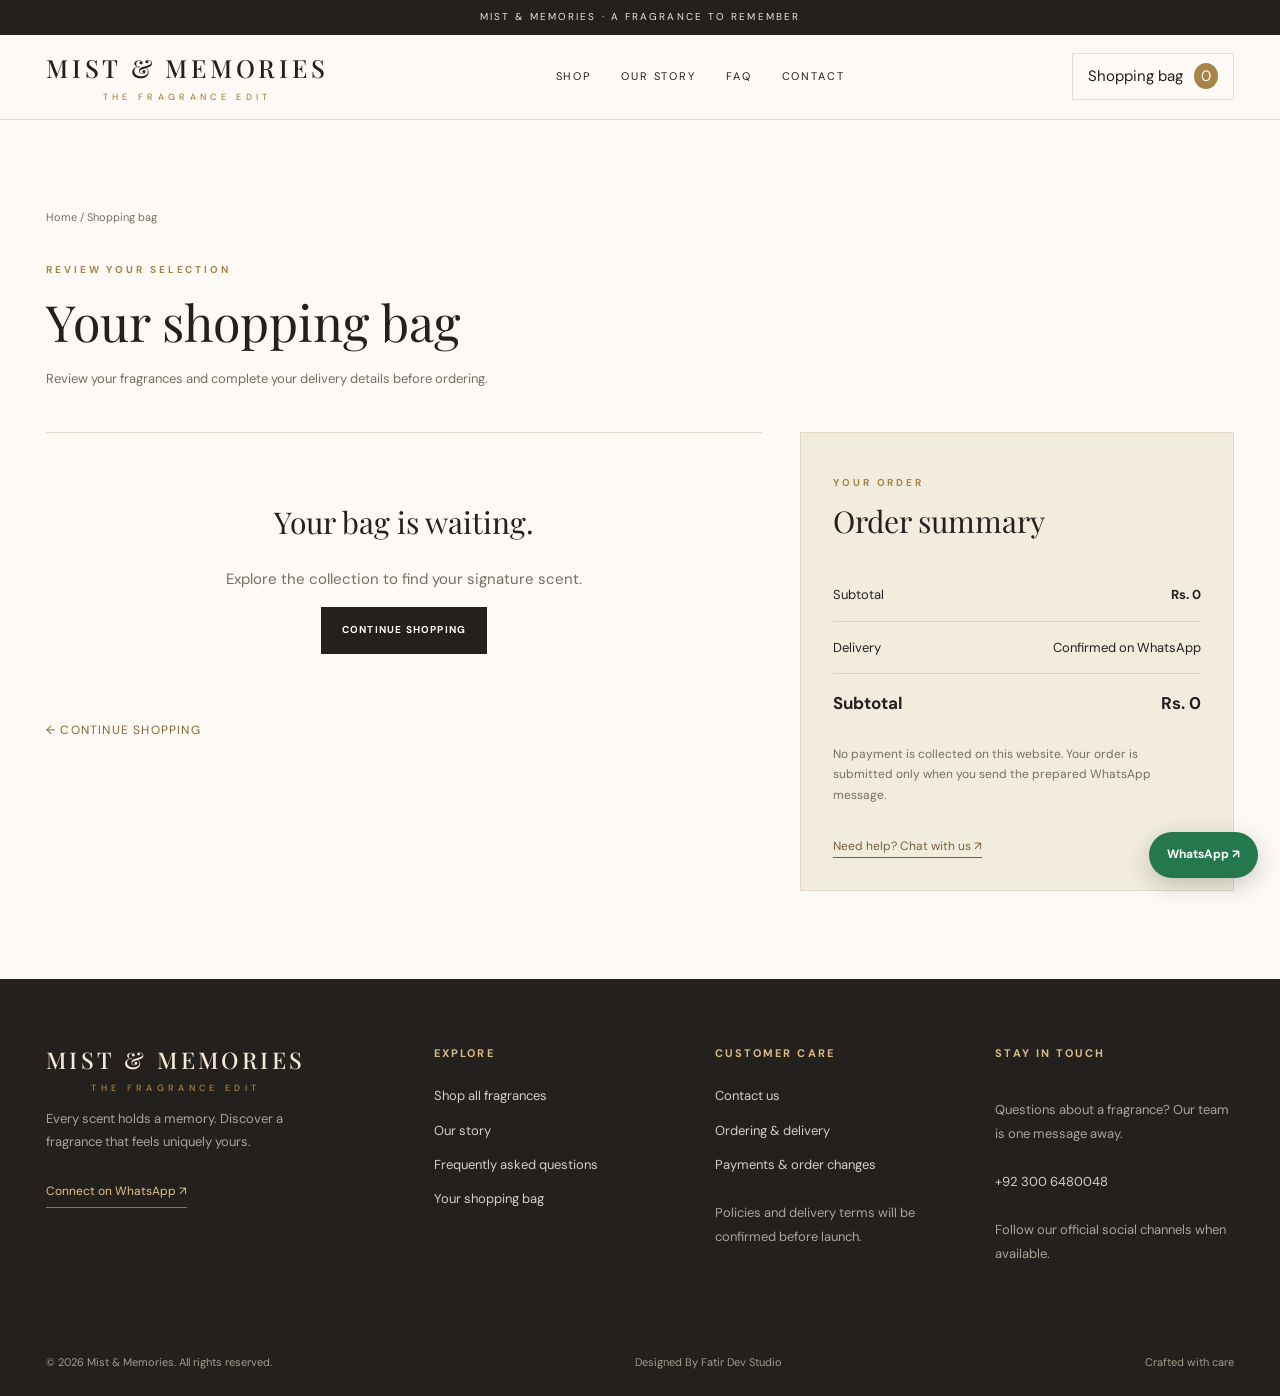
<file: cart.html>
<!doctype html>
<html lang="en">
  <head>
    <meta charset="utf-8" />
    <meta name="viewport" content="width=device-width,initial-scale=1" />
    <meta
      name="description"
      content="Review your Mist & Memories shopping bag, enter your delivery address and order on WhatsApp."
    />
    <link rel="shortcut icon" href="/assets/logo/spray.png" type="image/x-icon">

    <title>Shopping Bag & Checkout | Mist & Memories</title>
    <link rel="stylesheet" href="css/style.css" />
    <script defer src="js/products.js"></script>
    <script defer src="js/cart.js"></script>
  </head>
  <body>
    <div class="announcement">Mist & Memories · A fragrance to remember</div>
    <nav class="nav">
      <div class="container nav-inner">
        <a class="brand" href="index.html"
          >MIST & MEMORIES<span>THE FRAGRANCE EDIT</span></a
        >
        <div class="nav-links">
          <a href="index.html#shop">Shop</a
          ><a href="index.html#about">Our story</a
          ><a href="index.html#faq">FAQ</a
          ><a href="index.html#contact">Contact</a>
        </div>
        <a class="cart-toggle" href="cart.html"
          >Shopping bag <span data-cart-count>0</span></a
        >
      </div>
    </nav>
    <main class="container section cart-page">
      <div class="breadcrumbs">
        <a href="index.html">Home</a> / Shopping bag
      </div>
      <div class="section-title left-title">
        <p class="eyebrow">REVIEW YOUR SELECTION</p>
        <h1 id="cartHeading">Your shopping bag</h1>
        <p>
          Review your fragrances and complete your delivery details before
          ordering.
        </p>
      </div>
      <div class="checkout-layout">
        <div>
          <div id="cartItems" class="cart-list"></div>
          <a class="continue-link" href="index.html#shop"
            >← Continue shopping</a
          >
          <form id="checkoutForm" class="checkout-form">
            <div class="form-section-head">
              <span>01</span>
              <div>
                <p class="eyebrow">YOUR DETAILS</p>
                <h2>Delivery information</h2>
                <p>
                  These details will be included in your WhatsApp order. We do
                  not receive them until you send the message.
                </p>
              </div>
            </div>
            <div class="form-grid">
              <label
                >Full name <span>*</span
                ><input
                  name="name"
                  autocomplete="name"
                  required
                  maxlength="80"
                  placeholder="Your full name" /></label
              ><label
                >Phone / WhatsApp <span>*</span
                ><input
                  name="phone"
                  autocomplete="tel"
                  type="tel"
                  required
                  maxlength="25"
                  placeholder="03XX XXXXXXX"
              /></label>
            </div>
            <label
              >Street address / House number <span>*</span
              ><input
                name="address"
                autocomplete="street-address"
                required
                maxlength="250"
                placeholder="House, street, building and neighborhood"
            /></label>
            <div class="form-grid">
              <label
                >City <span>*</span
                ><input
                  name="city"
                  autocomplete="address-level2"
                  required
                  maxlength="80"
                  placeholder="City" /></label
              ><label
                >Area / District<input
                  name="area"
                  maxlength="100"
                  placeholder="Area or district"
              /></label>
            </div>
            <div class="form-grid">
              <label
                >Postal code (optional)<input
                  name="postal"
                  autocomplete="postal-code"
                  maxlength="20"
                  placeholder="Postal code" /></label
              ><label
                >Nearby landmark (optional)<input
                  name="landmark"
                  maxlength="120"
                  placeholder="Nearby landmark"
              /></label>
            </div>
            <label
              >Delivery instructions (optional)<textarea
                name="notes"
                rows="3"
                maxlength="350"
                placeholder="Any useful instructions for delivery..."
              ></textarea>
            </label>
            <p class="form-note">
              We only use these details to prepare your WhatsApp message.
              Delivery charges and payment method are confirmed by the seller.
            </p>
            <button
              id="placeOrder"
              class="btn btn-green order-button"
              type="submit"
            >
              Place order on WhatsApp ↗
            </button>
          </form>
        </div>
        <aside class="summary-card">
          <p class="eyebrow">YOUR ORDER</p>
          <h2>Order summary</h2>
          <div class="summary-row">
            <span>Subtotal</span><strong id="cartSubtotal">Rs. 0</strong>
          </div>
          <div class="summary-row">
            <span>Delivery</span><span>Confirmed on WhatsApp</span>
          </div>
          <div class="summary-row grand-total">
            <strong>Subtotal</strong><strong id="cartTotal">Rs. 0</strong>
          </div>
          <p class="form-note">
            No payment is collected on this website. Your order is submitted
            only when you send the prepared WhatsApp message.
          </p>
          <a
            class="summary-help"
            href="https://wa.me/923006480048"
            target="_blank"
            rel="noopener noreferrer"
            >Need help? Chat with us ↗</a
          >
        </aside>
      </div>
    </main>
    <footer class="footer premium-footer">
      <div class="container">
        <div class="footer-top">
          <div class="footer-brand">
            <a class="brand" href="index.html"
              >MIST & MEMORIES<span>THE FRAGRANCE EDIT</span></a
            >
            <p>
              Every scent holds a memory. Discover a fragrance that feels
              uniquely yours.
            </p>
            <a
              class="footer-wa"
              href="https://wa.me/923006480048"
              target="_blank"
              rel="noopener noreferrer"
              >Connect on WhatsApp ↗</a
            >
          </div>
          <div class="footer-column">
            <h3>Explore</h3>
            <a href="index.html#shop">Shop all fragrances</a
            ><a href="index.html#about">Our story</a
            ><a href="index.html#faq">Frequently asked questions</a
            ><a href="cart.html">Your shopping bag</a>
          </div>
          <div class="footer-column">
            <h3>Customer care</h3>
            <a href="index.html#contact">Contact us</a
            ><a href="index.html#faq">Ordering & delivery</a
            ><a href="index.html#faq">Payments & order changes</a>
            <p>Policies and delivery terms will be confirmed before launch.</p>
          </div>
          <div class="footer-column">
            <h3>Stay in touch</h3>
            <p>Questions about a fragrance? Our team is one message away.</p>
            <a
              href="https://wa.me/923006480048"
              target="_blank"
              rel="noopener noreferrer"
              >+92 300 6480048</a
            >
            <p>Follow our official social channels when available.</p>
          </div>
        </div>
        <div class="footer-bottom">
          <span>© 2026 Mist & Memories. All rights reserved.</span
          ><span
            >Designed By
            <a href="https://fatirdevstudio.netlify.app"
              >Fatir Dev Studio</a
            ></span
          ><span>Crafted with care</span>
        </div>
      </div>
    </footer>
    <a
      class="float-wa"
      href="https://wa.me/923006480048"
      target="_blank"
      rel="noopener noreferrer"
      >WhatsApp ↗</a
    >
  </body>
</html>
</file>
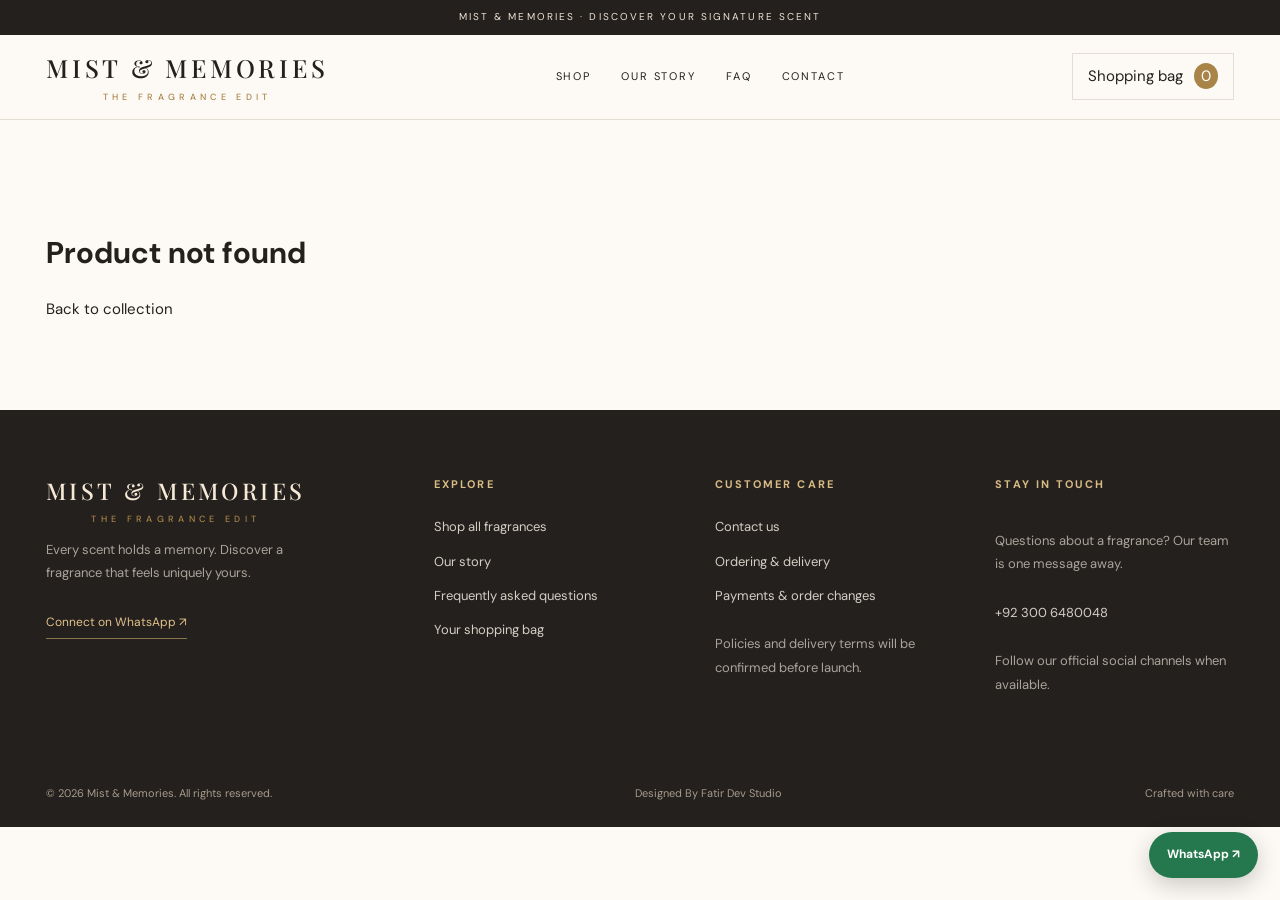
<file: product.html>
<!doctype html>
<html lang="en">
  <head>
    <meta charset="utf-8" />
    <meta name="viewport" content="width=device-width,initial-scale=1" />
    <link
      rel="shortcut icon"
      href="/assets/logo/spray.png"
      type="image/x-icon"
    />

    <meta
      name="description"
      content="Explore fragrance notes, sample ingredients and product photographs. Order Mist & Memories perfumes on WhatsApp."
    />

    <!-- ==========================================
     MIST & MEMORIES | SEO CONFIGURATION
========================================== -->

    <!-- Primary SEO -->
    <title>Mist & Memories | Premium Perfumes in Pakistan</title>

    <meta charset="UTF-8" />

    <meta name="viewport" content="width=device-width, initial-scale=1.0" />

    <meta
      name="description"
      content="Discover Mist & Memories, your destination for elegant perfumes and signature fragrances in Pakistan. Explore our perfume collection and order online."
    />

    <meta name="robots" content="index, follow" />

    <meta name="author" content="Mist & Memories" />

    <meta name="theme-color" content="#1A1A1A" />

    <!-- Canonical URL -->
    <link rel="canonical" href="https://mistandmemories.com/" />

    <!-- Open Graph -->
    <meta property="og:type" content="website" />

    <meta property="og:site_name" content="Mist & Memories" />

    <meta
      property="og:title"
      content="Mist & Memories | Discover Your Signature Scent"
    />

    <meta
      property="og:description"
      content="Explore the Mist & Memories perfume collection. Discover elegant fragrances and order your favourite perfumes online in Pakistan."
    />

    <meta property="og:url" content="https://mistandmemories.com/" />

    <meta
      property="og:image"
      content="https://mistandmemories.com/assets/banners/social-preview.webp"
    />

    <meta
      property="og:image:alt"
      content="Mist & Memories Perfume Collection"
    />

    <meta property="og:locale" content="en_PK" />

    <!-- Twitter / X -->
    <meta name="twitter:card" content="summary_large_image" />

    <meta
      name="twitter:title"
      content="Mist & Memories | Premium Perfumes Pakistan"
    />

    <meta
      name="twitter:description"
      content="Discover elegant fragrances and signature perfumes at Mist & Memories."
    />

    <meta
      name="twitter:image"
      content="https://mistandmemories.com/assets/banners/social-preview.webp"
    />

    <!-- Favicon -->
    <link rel="icon" type="image/png" href="/assets/logo/favicon.png" />

    <!-- Search Engine Verification -->
    <!-- Add your Google Search Console verification tag here -->
    <title>Product Details | Mist & Memories</title>
    <link rel="stylesheet" href="css/style.css" />
    <script defer src="js/products.js"></script>
    <script defer src="js/cart.js"></script>
    <script defer src="js/product.js"></script>
  </head>
  <body>
    <div class="announcement">
      Mist & Memories · Discover your signature scent
    </div>
    <nav class="nav">
      <div class="container nav-inner">
        <a class="brand" href="index.html"
          >MIST & MEMORIES<span>THE FRAGRANCE EDIT</span></a
        >
        <div class="nav-links">
          <a href="index.html#shop">Shop</a
          ><a href="index.html#about">Our story</a
          ><a href="index.html#faq">FAQ</a
          ><a href="index.html#contact">Contact</a>
        </div>
        <a class="cart-toggle" href="cart.html"
          >Shopping bag <span data-cart-count>0</span></a
        >
      </div>
    </nav>
    <main id="productRoot"></main>
    <footer class="footer premium-footer">
      <div class="container">
        <div class="footer-top">
          <div class="footer-brand">
            <a class="brand" href="index.html"
              >MIST & MEMORIES<span>THE FRAGRANCE EDIT</span></a
            >
            <p>
              Every scent holds a memory. Discover a fragrance that feels
              uniquely yours.
            </p>
            <a
              class="footer-wa"
              href="https://wa.me/923006480048"
              target="_blank"
              rel="noopener noreferrer"
              >Connect on WhatsApp ↗</a
            >
          </div>
          <div class="footer-column">
            <h3>Explore</h3>
            <a href="index.html#shop">Shop all fragrances</a
            ><a href="index.html#about">Our story</a
            ><a href="index.html#faq">Frequently asked questions</a
            ><a href="cart.html">Your shopping bag</a>
          </div>
          <div class="footer-column">
            <h3>Customer care</h3>
            <a href="index.html#contact">Contact us</a
            ><a href="index.html#faq">Ordering & delivery</a
            ><a href="index.html#faq">Payments & order changes</a>
            <p>Policies and delivery terms will be confirmed before launch.</p>
          </div>
          <div class="footer-column">
            <h3>Stay in touch</h3>
            <p>Questions about a fragrance? Our team is one message away.</p>
            <a
              href="https://wa.me/923006480048"
              target="_blank"
              rel="noopener noreferrer"
              >+92 300 6480048</a
            >
            <p>Follow our official social channels when available.</p>
          </div>
        </div>
        <div class="footer-bottom">
          <span>© 2026 Mist & Memories. All rights reserved.</span
          ><span
            >Designed By
            <a href="https://fatirdevstudio.netlify.app"
              >Fatir Dev Studio</a
            ></span
          ><span>Crafted with care</span>
        </div>
      </div>
    </footer>
    <a
      class="float-wa"
      href="https://wa.me/923006480048?text=Hello%20Mist%20%26%20Memories!"
      target="_blank"
      rel="noopener noreferrer"
      >WhatsApp ↗</a
    >
  </body>
</html>
</file>
<file: css/style.css>
@import url('https://fonts.googleapis.com/css2?family=DM+Sans:wght@300;400;500;600;700&family=Playfair+Display:ital,wght@0,400;0,500;0,600;1,400&display=swap');
:root{--cream:#fdfaf5;--sand:#f1ebe1;--ink:#24201d;--gold:#a98448;--muted:#766e65;--line:#e4ddd3;--green:#25784d}*{box-sizing:border-box}html{scroll-behavior:smooth}body{margin:0;background:var(--cream);color:var(--ink);font:15px/1.65 'DM Sans',sans-serif}body.no-scroll{overflow:hidden}button,input{font:inherit}button{cursor:pointer}a{text-decoration:none;color:inherit}img{max-width:100%;display:block}.container{max-width:1240px;margin:auto;padding:0 26px}.announcement{background:var(--ink);color:#eee4d5;text-align:center;padding:9px 16px;font-size:10px;letter-spacing:.21em;text-transform:uppercase}.nav{position:sticky;top:0;z-index:20;background:#fdfaf5f0;backdrop-filter:blur(15px);border-bottom:1px solid var(--line)}.nav-inner{min-height:84px;display:flex;align-items:center;justify-content:space-between;gap:24px}.brand{display:flex;flex-direction:column;line-height:1.1;letter-spacing:.15em;font:500 25px 'Playfair Display',serif}.brand span{font:500 9px 'DM Sans',sans-serif;letter-spacing:.48em;color:var(--gold);margin-top:7px;text-align:center}.nav-links{display:flex;gap:30px;font-size:11px;text-transform:uppercase;letter-spacing:.17em}.nav-links a:hover,.footer a:hover{color:var(--gold)}.cart-toggle{border:1px solid var(--line);background:transparent;padding:10px 15px;white-space:nowrap}.cart-toggle span{background:var(--gold);color:white;border-radius:50%;padding:3px 7px;margin-left:7px}.hero{background:linear-gradient(120deg,#f6f0e7,#eae0d3);overflow:hidden}.hero-inner{display:grid;grid-template-columns:1.1fr .9fr;align-items:center;gap:50px;min-height:570px}.eyebrow{font-size:10px;letter-spacing:.29em;color:var(--gold);font-weight:700;text-transform:uppercase}.hero h1{font:400 clamp(43px,5vw,76px)/1.15 'Playfair Display',serif;letter-spacing:-.03em;margin:20px 0}.hero h1 em{font-weight:400}.hero p.intro{color:var(--muted);max-width:520px;font-size:15px}.hero-photo{height:465px;max-width:400px;margin:auto;width:100%;overflow:hidden;border-radius:210px 210px 5px 5px;border:7px solid #fff8;box-shadow:0 22px 60px #56442a35}.hero-photo img{width:100%;height:100%;object-fit:cover}.btn{border:1px solid transparent;display:inline-flex;align-items:center;justify-content:center;gap:8px;text-transform:uppercase;letter-spacing:.12em;font-size:10px;font-weight:700;padding:14px 20px;transition:.2s;min-height:46px;text-align:center}.btn-dark{background:var(--ink);color:white}.btn-dark:hover{background:var(--gold)}.btn-outline{border-color:var(--ink);background:transparent}.btn-outline:hover{border-color:var(--gold);color:var(--gold)}.btn-green{background:var(--green);color:white}.btn-green:hover{background:#165c38}.hero-actions{display:flex;gap:12px;flex-wrap:wrap;margin-top:28px}.section{padding-top:88px;padding-bottom:88px}.section-title{text-align:center;margin-bottom:36px}.section-title h2{font:400 clamp(31px,3.5vw,44px) 'Playfair Display',serif;margin:9px 0}.section-title p:last-child{color:var(--muted);font-size:13px}.filters{display:flex;gap:9px;flex-wrap:wrap}.filter{border:1px solid var(--line);background:transparent;padding:9px 17px;border-radius:30px;font-size:11px}.filter.selected{background:var(--ink);color:white;border-color:var(--ink)}.catalog-tools{display:flex;justify-content:space-between;gap:18px;align-items:center;border-bottom:1px solid var(--line);padding-bottom:23px;margin-bottom:32px}.search{border:1px solid var(--line);padding:12px 15px;background:#fffaf6;min-width:245px;outline-color:var(--gold)}.count{color:var(--muted);font-size:12px;margin-bottom:20px}.grid{display:grid;grid-template-columns:repeat(3,minmax(0,1fr));gap:27px}.product-card{border:1px solid var(--line);background:#fffdfa;min-width:0;transition:box-shadow .2s}.product-card:hover{box-shadow:0 16px 35px #6e533515}.product-photo{display:block;aspect-ratio:4/4.6;overflow:hidden;position:relative;background:var(--sand)}.product-photo img{width:100%;height:100%;object-fit:cover;transition:transform .5s}.product-card:hover img{transform:scale(1.05)}.tag{position:absolute;top:14px;left:14px;background:#fffcf0e8;padding:6px 12px;font-size:10px;text-transform:uppercase;letter-spacing:.12em}.product-copy{padding:23px}.product-copy h3{font:400 24px 'Playfair Display',serif;margin:6px 0 10px}.product-copy>p:not(.eyebrow){color:var(--muted);font-size:12px;min-height:39px}.price-row{display:flex;justify-content:space-between;align-items:center;margin:20px 0;border-top:1px solid var(--line);padding-top:16px}.price-row strong{font:500 18px 'Playfair Display',serif}.price-row small{color:var(--muted)}.card-actions{display:grid;grid-template-columns:1fr 1fr;gap:8px}.story{background:var(--sand);padding:85px 0}.story-inner{display:grid;grid-template-columns:1fr 1fr;align-items:center;gap:65px}.story h2{font:400 clamp(32px,3.5vw,49px)/1.25 'Playfair Display',serif}.story p{color:var(--muted)}.story img{width:100%;height:420px;object-fit:cover}.contact{text-align:center;padding:85px 26px}.contact p{color:var(--muted)}.footer{background:var(--ink);color:#e9e1d7;padding:65px 0 25px}.footer-inner{display:flex;justify-content:space-between;gap:40px;border-bottom:1px solid #ffffff24;padding-bottom:40px}.footer .brand{color:#dfc18d}.footer p,.footer small{color:#bdb3a6}.footer-links{display:flex;gap:20px;font-size:12px}.footer-bottom{display:flex;justify-content:space-between;gap:15px;padding-top:20px;font-size:11px;color:#a69b8c}.float-wa{position:fixed;right:22px;bottom:22px;background:var(--green);color:white;padding:13px 18px;border-radius:40px;z-index:19;box-shadow:0 7px 25px #0003;font-size:12px;font-weight:700}.cart-overlay{position:fixed;inset:0;z-index:50;visibility:hidden;pointer-events:none}.cart-overlay.show{visibility:visible;pointer-events:auto}.cart-backdrop{position:absolute;inset:0;background:#211b17a8;opacity:0;transition:.25s}.cart-overlay.show .cart-backdrop{opacity:1}.cart-panel{position:absolute;right:0;top:0;bottom:0;width:min(100%,465px);background:var(--cream);display:flex;flex-direction:column;transform:translateX(100%);transition:transform .25s}.cart-overlay.show .cart-panel{transform:translateX(0)}.cart-header,.cart-footer{padding:24px;border-bottom:1px solid var(--line)}.cart-header{display:flex;justify-content:space-between;align-items:center}.cart-header h2{font:400 25px 'Playfair Display',serif;margin:0}.icon-btn{border:0;background:none;font-size:26px}.cart-items{overflow:auto;flex:1;padding:20px 24px}.cart-item{display:grid;grid-template-columns:65px 1fr auto;gap:13px;border-bottom:1px solid var(--line);padding:15px 0}.cart-item img{width:65px;height:85px;object-fit:cover}.cart-name{font:400 16px 'Playfair Display',serif;display:block}.cart-item small{display:block;color:var(--muted);font-size:11px}.cart-item strong{font-size:12px;white-space:nowrap}.qty,.quantity{display:flex;align-items:center;gap:9px;margin-top:12px}.qty button,.quantity button{border:1px solid var(--line);background:transparent;min-width:27px;height:29px}.qty .remove{border:0;color:#8c5e4c;font-size:10px;margin-left:5px}.cart-footer{border-top:1px solid var(--line);border-bottom:0}.cart-footer .total{display:flex;justify-content:space-between;margin-bottom:18px}.cart-footer .btn{width:100%}.btn:disabled{opacity:.4;cursor:not-allowed}.empty{text-align:center;color:var(--muted);padding:35px}.breadcrumbs{font-size:11px;color:var(--muted);margin-bottom:36px}.details-layout{display:grid;grid-template-columns:1fr 1fr;gap:65px}.main-photo{background:var(--sand);aspect-ratio:1/1.1;overflow:hidden}.main-photo img{width:100%;height:100%;object-fit:cover}.thumbs{display:grid;grid-template-columns:repeat(4,1fr);gap:10px;margin-top:13px}.thumb{padding:0;border:2px solid transparent;background:var(--sand);aspect-ratio:1}.thumb.current{border-color:var(--gold)}.thumb img{width:100%;height:100%;object-fit:cover}.image-note,.shipping-note{color:var(--muted);font-size:11px}.detail-copy h1{font:400 clamp(38px,4vw,57px) 'Playfair Display',serif;margin:12px 0}.detail-price{font:500 27px 'Playfair Display',serif;color:var(--gold)}.description{color:var(--muted)}.notes{border-top:1px solid var(--line);border-bottom:1px solid var(--line);padding:17px 0;margin:25px 0}.notes h2,.ingredient-panel h2{font:400 22px 'Playfair Display',serif}.notes p{display:flex;justify-content:space-between;gap:20px;font-size:12px}.notes span{text-align:right;color:var(--muted)}.small-heading{font-size:11px;text-transform:uppercase;letter-spacing:.15em;margin:25px 0 10px}.sizes{display:flex;gap:10px}.size{border:1px solid var(--line);padding:11px 24px;background:transparent}.size.active{border-color:var(--ink);background:var(--ink);color:white}.size small{display:block;font-size:10px}.quantity{margin:0 0 22px}.quantity button{width:37px;height:37px}.purchase{display:grid;grid-template-columns:1fr 1fr;gap:12px}.ingredient-panel{background:var(--sand);padding:24px;margin-top:28px}.ingredient-panel p{font-size:13px}.ingredient-panel small{font-size:10px;color:var(--muted)}.related{margin-top:85px}.related .product-copy>p{min-height:0}.related .product-copy .btn{width:100%}@media(max-width:850px){.nav-links{display:none}.hero-inner{gap:20px}.grid{grid-template-columns:repeat(2,minmax(0,1fr))}.story-inner,.details-layout{gap:30px}.catalog-tools{align-items:stretch;flex-direction:column}.search{width:100%}}@media(max-width:620px){.container{padding-left:18px;padding-right:18px}.nav-inner{min-height:75px}.brand{font-size:20px}.hero-inner,.story-inner,.details-layout{grid-template-columns:1fr}.hero-inner{padding-top:55px;padding-bottom:45px}.hero-photo{height:340px;width:280px}.hero h1{font-size:44px}.section{padding-top:55px;padding-bottom:55px}.grid{grid-template-columns:1fr}.product-photo{aspect-ratio:4/3.8}.footer-inner,.footer-bottom{flex-direction:column}.footer-links{flex-wrap:wrap}.purchase{grid-template-columns:1fr}.float-wa{bottom:13px;right:13px}.story img{height:290px}.card-actions{grid-template-columns:1fr 1fr}}

/* Expanded storefront, FAQ, contact and dedicated checkout */
.values{padding:48px 0;background:#f2ebdf;border-block:1px solid var(--line)}.values-grid{display:grid;grid-template-columns:repeat(3,1fr);gap:36px;text-align:center}.values h3{font:400 23px 'Playfair Display',serif;margin:8px 0}.values p{color:var(--muted);font-size:13px;max-width:290px;margin:0 auto}.value-icon{font:36px 'Playfair Display',serif;color:var(--gold)}.faq-section{max-width:960px}.faq-list{border-top:1px solid var(--line)}.faq-list details{border-bottom:1px solid var(--line);padding:21px 10px}.faq-list summary{cursor:pointer;list-style:none;display:flex;justify-content:space-between;gap:20px;font:400 18px 'Playfair Display',serif}.faq-list summary::-webkit-details-marker{display:none}.faq-list summary:after{content:'+';font:300 24px 'DM Sans',sans-serif;color:var(--gold)}.faq-list details[open] summary:after{content:'−'}.faq-list details p{color:var(--muted);font-size:14px;max-width:760px;margin:14px 0 0}.contact-section{background:linear-gradient(120deg,#eee5d9,#f8f4ec);padding:90px 0}.contact-layout{display:grid;grid-template-columns:.85fr 1.15fr;gap:90px;align-items:start}.contact-intro h2{font:400 clamp(34px,4vw,52px)/1.2 'Playfair Display',serif;margin:15px 0 25px}.contact-intro>p:not(.eyebrow){color:var(--muted);max-width:400px}.contact-fact{margin-top:30px;border-top:1px solid #d8cebd;padding-top:20px;display:flex;flex-direction:column;gap:6px}.contact-fact b{font-size:11px;text-transform:uppercase;letter-spacing:.14em}.contact-fact a{color:#73552a}.contact-form,.checkout-form{background:#fffdf9;padding:35px;border:1px solid var(--line);box-shadow:0 15px 45px #493b2610}.contact-form h3,.checkout-form h2,.summary-card h2{font:400 30px 'Playfair Display',serif;margin:8px 0 24px}.contact-form label,.checkout-form label{display:flex;flex-direction:column;gap:8px;font-size:12px;font-weight:600;letter-spacing:.03em;margin:0 0 20px}.contact-form input,.contact-form select,.contact-form textarea,.checkout-form input,.checkout-form textarea{width:100%;padding:13px 14px;border:1px solid #ddd5c9;background:#fff;color:var(--ink);outline:0;border-radius:2px;font:400 14px 'DM Sans',sans-serif}.contact-form :is(input,select,textarea):focus,.checkout-form :is(input,textarea):focus{border-color:var(--gold);box-shadow:0 0 0 2px #a9844822}.form-grid{display:grid;grid-template-columns:1fr 1fr;gap:18px}.form-note{font-size:12px;color:var(--muted);line-height:1.7}.premium-footer{padding-top:65px}.footer-top{display:grid;grid-template-columns:1.45fr 1fr 1fr 1fr;gap:42px;padding-bottom:55px}.footer-brand .brand{font-size:23px;color:#f6ead7;display:inline-flex}.footer-brand>p,.footer-column p{font-size:13px;color:#aaa39a;line-height:1.8;max-width:290px}.footer-wa{font-size:12px;color:#e2c18a;border-bottom:1px solid #8b754d;padding-bottom:5px;display:inline-block;margin-top:15px}.footer-column{display:flex;flex-direction:column;align-items:start;gap:13px}.footer-column h3{color:#d9bb86;text-transform:uppercase;font-size:11px;letter-spacing:.19em;margin:0 0 10px}.footer-column a{font-size:13px;color:#d5cec5}.footer-bottom{display:flex;justify-content:space-between;flex-wrap:wrap;gap:14px}.cart-page{min-height:75vh}.left-title{text-align:left;margin:28px 0 42px}.left-title h1{font:400 clamp(35px,4vw,50px) 'Playfair Display',serif;margin:8px 0}.checkout-layout{display:grid;grid-template-columns:minmax(0,1.65fr) minmax(280px,1fr);gap:38px;align-items:start}.cart-list{border-top:1px solid var(--line)}.cart-line{display:flex;gap:20px;align-items:center;border-bottom:1px solid var(--line);padding:24px 0}.cart-line img{width:100px;height:125px;object-fit:cover}.cart-line-info{flex:1;min-width:0}.cart-line-info p{color:var(--muted);font-size:12px}.cart-line>strong{font:400 17px 'Playfair Display',serif;white-space:nowrap}.cart-line .qty{display:flex;align-items:center;gap:12px;margin-top:16px}.cart-line .qty button{border:1px solid var(--line);background:transparent;padding:4px 11px}.cart-line .qty .remove{border:0;text-decoration:underline;font-size:11px;color:var(--muted);padding:4px}.continue-link{display:inline-block;margin:22px 0 38px;font-size:12px;color:#886631;text-transform:uppercase;letter-spacing:.1em}.form-section-head{display:flex;gap:20px;align-items:start;margin-bottom:25px}.form-section-head>span{width:42px;height:42px;flex-shrink:0;border:1px solid var(--gold);display:grid;place-items:center;color:var(--gold);font:18px 'Playfair Display',serif}.form-section-head h2{margin:5px 0}.form-section-head p:last-child{color:var(--muted);font-size:12px}.checkout-form label span{color:#a84837}.order-button{width:100%;margin-top:16px}.summary-card{background:#f2ecdf;border:1px solid #e4d8c6;padding:32px;position:sticky;top:110px}.summary-card h2{margin-bottom:28px}.summary-row{display:flex;justify-content:space-between;gap:16px;padding:15px 0;border-bottom:1px solid #ded3c3;font-size:13px}.summary-row span:last-child{text-align:right}.grand-total{font-size:17px;border-bottom:0}.summary-help{display:inline-block;margin-top:20px;font-size:12px;color:#77603e;border-bottom:1px solid}.empty-cart{padding:45px 15px;text-align:center}.empty-cart h2{font:30px 'Playfair Display',serif}.empty-cart p{color:var(--muted)}.checkout-form[hidden]{display:none!important}@media(max-width:900px){.contact-layout{gap:35px}.footer-top{grid-template-columns:repeat(2,1fr)}.checkout-layout{grid-template-columns:1fr}.summary-card{position:static}}@media(max-width:650px){.values-grid,.contact-layout,.form-grid,.footer-top{grid-template-columns:1fr}.values-grid{gap:35px}.contact-section{padding:60px 0}.contact-form,.checkout-form,.summary-card{padding:23px}.cart-line{gap:12px;align-items:start}.cart-line img{width:78px;height:100px}.cart-line>strong{font-size:13px}.cart-line .qty{gap:6px;flex-wrap:wrap}.footer-bottom{flex-direction:column}.premium-footer{padding-top:48px}}
</file>
